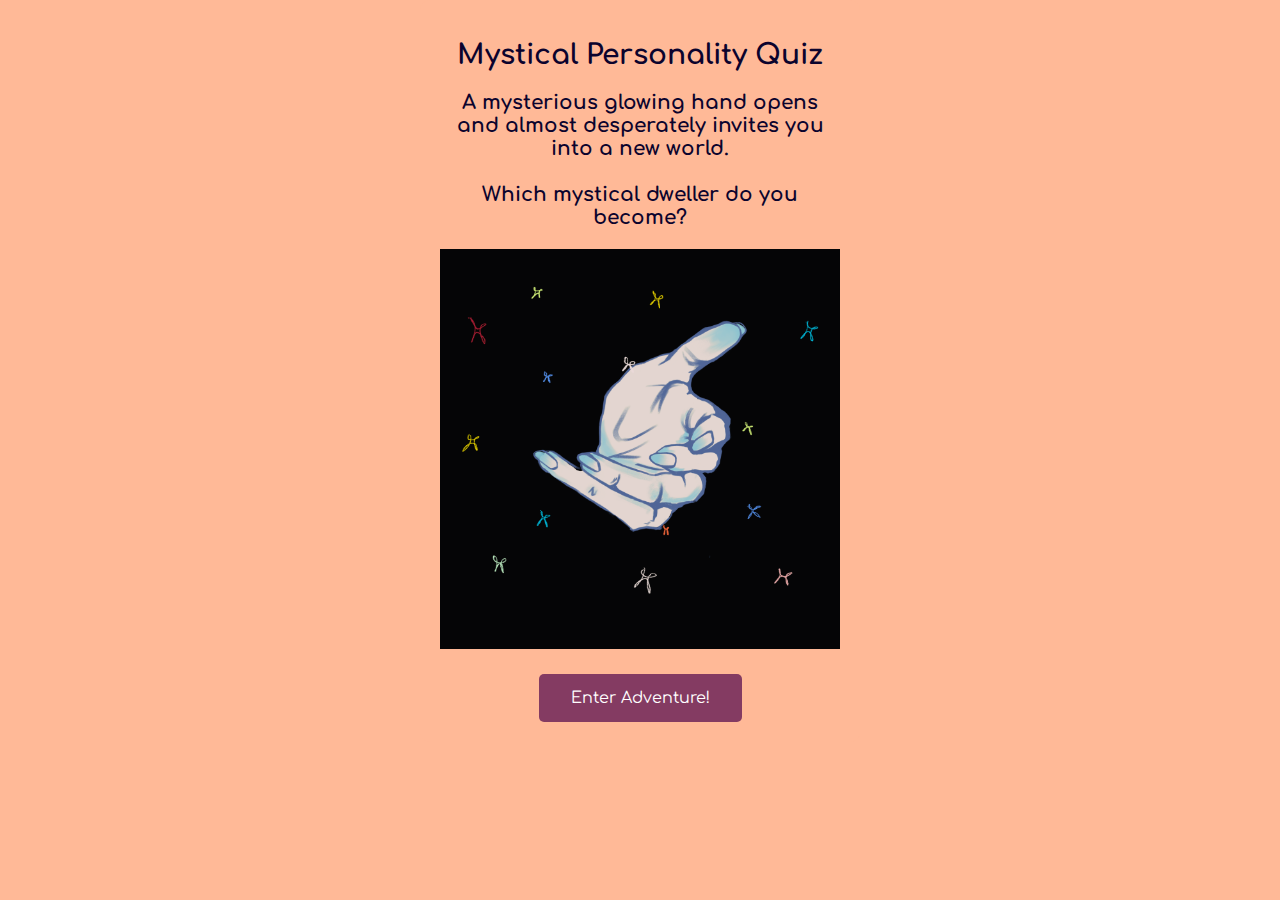
<file: index.html>
<!DOCTYPE html>
<html lang="en">
<head>
    <!-- Google tag (gtag.js) -->
    <script async src="https://www.googletagmanager.com/gtag/js?id=G-SZENX4W2LY"></script>
    <script>
    window.dataLayer = window.dataLayer || [];
    function gtag(){dataLayer.push(arguments);}
    gtag('js', new Date());

    gtag('config', 'G-SZENX4W2LY');
    </script>
    <script async src="https://pagead2.googlesyndication.com/pagead/js/adsbygoogle.js?client=ca-pub-7301867383494347"
    crossorigin="anonymous"></script>
    <meta charset="UTF-8">
    <meta name="viewport" content="width=device-width, initial-scale=1.0">
    <title>Mystical Personality Quiz</title>
    <link rel="stylesheet" href="styles.css">
    <link rel="stylesheet" href="https://fonts.googleapis.com/css2?family=Comfortaa&display=swap">
</head>
<body>
    <div class="quiz-container">
        <div class="start-page" id="start-page">
            <h1>Mystical Personality Quiz</h1>
            <p>A mysterious glowing hand opens and almost desperately invites you into a new world. </br></br> Which mystical dweller do you become?</p>
            <img src="assets/main.gif" class="top-image">
            <button id="start-button" class="start-button">Enter Adventure!</button>
            <br>
            <p1></p1>
        </div>

        <div class="quiz-page" id="quiz-page" style="display: none;">
            <div id="quiz">
            </div>
        <footer>
            <a href="https://www.instagram.com/m13nica/" target="_blank" style="font-size: 10px; text-decoration: none;">&copy; 2024 NL</a>
        </footer>
        </div>
    </div>
    <script src="assets/questions/questions.js"></script>
    <script src="assets/results/results.js"></script>
    <script src="script.js"></script>
</body>
</html>
</file>
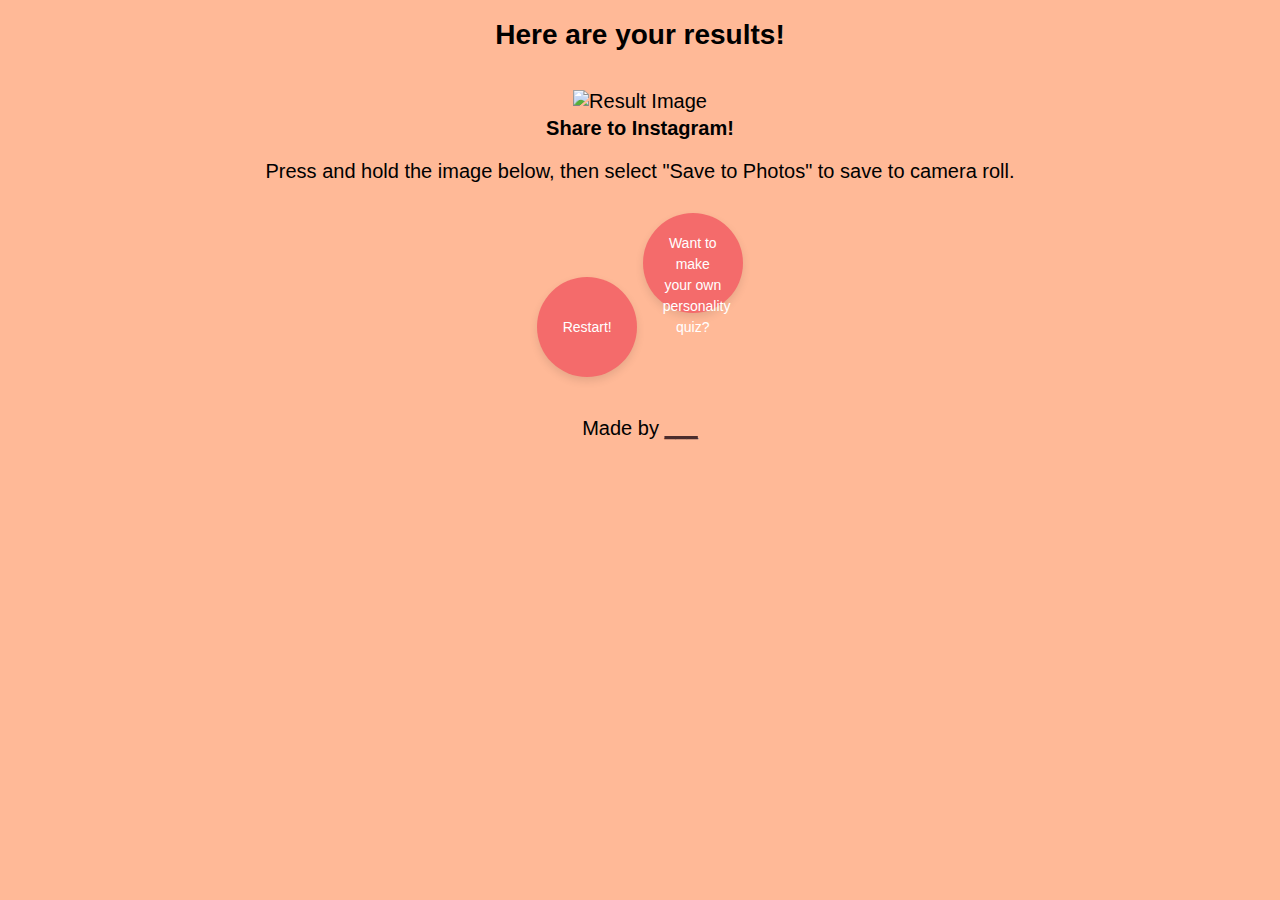
<file: results.html>
<!DOCTYPE html>
<html lang="en">
    <head>
        <meta charset="UTF-8">
        <meta name="viewport" content="width=device-width, initial-scale=1.0">
        <title>Quiz Result</title>
        <link rel="stylesheet" href="styles.css">
        <script src="assets/results/results.js"></script>
        <script async src="https://pagead2.googlesyndication.com/pagead/js/adsbygoogle.js?client=ca-pub-7301867383494347"
        crossorigin="anonymous"></script>
    </head>
    <body>
        <div style="text-align: center;">

            <h1>Here are your results!</h1>

            <div class="result-image">

                <img id="result-image" alt="Result Image">
            </div>

                <!-- New instruction section -->
            <div id="instructions">
                <b>Share to Instagram!</b>
                <p>Press and hold the image below, then select "Save to Photos" to save to camera roll.</p>
            </div>
            <div class="button-container">
                <button class="do-not-press-button" id="restart-button" onclick="window.location.href='index.html';">Restart!</button>
                <button class="do-not-press-button">Want to make your own personality quiz?</button>
            </div>
            <div class="result-content">
                <div class="result-text">
                    <!-- Additional result text can be dynamically inserted here if needed -->
                </div>
            </div>
            <p>Made by <a href="https://youtube.com/" target="_blank">___</a></p>
        </div>
    </body>
</html>
</file>
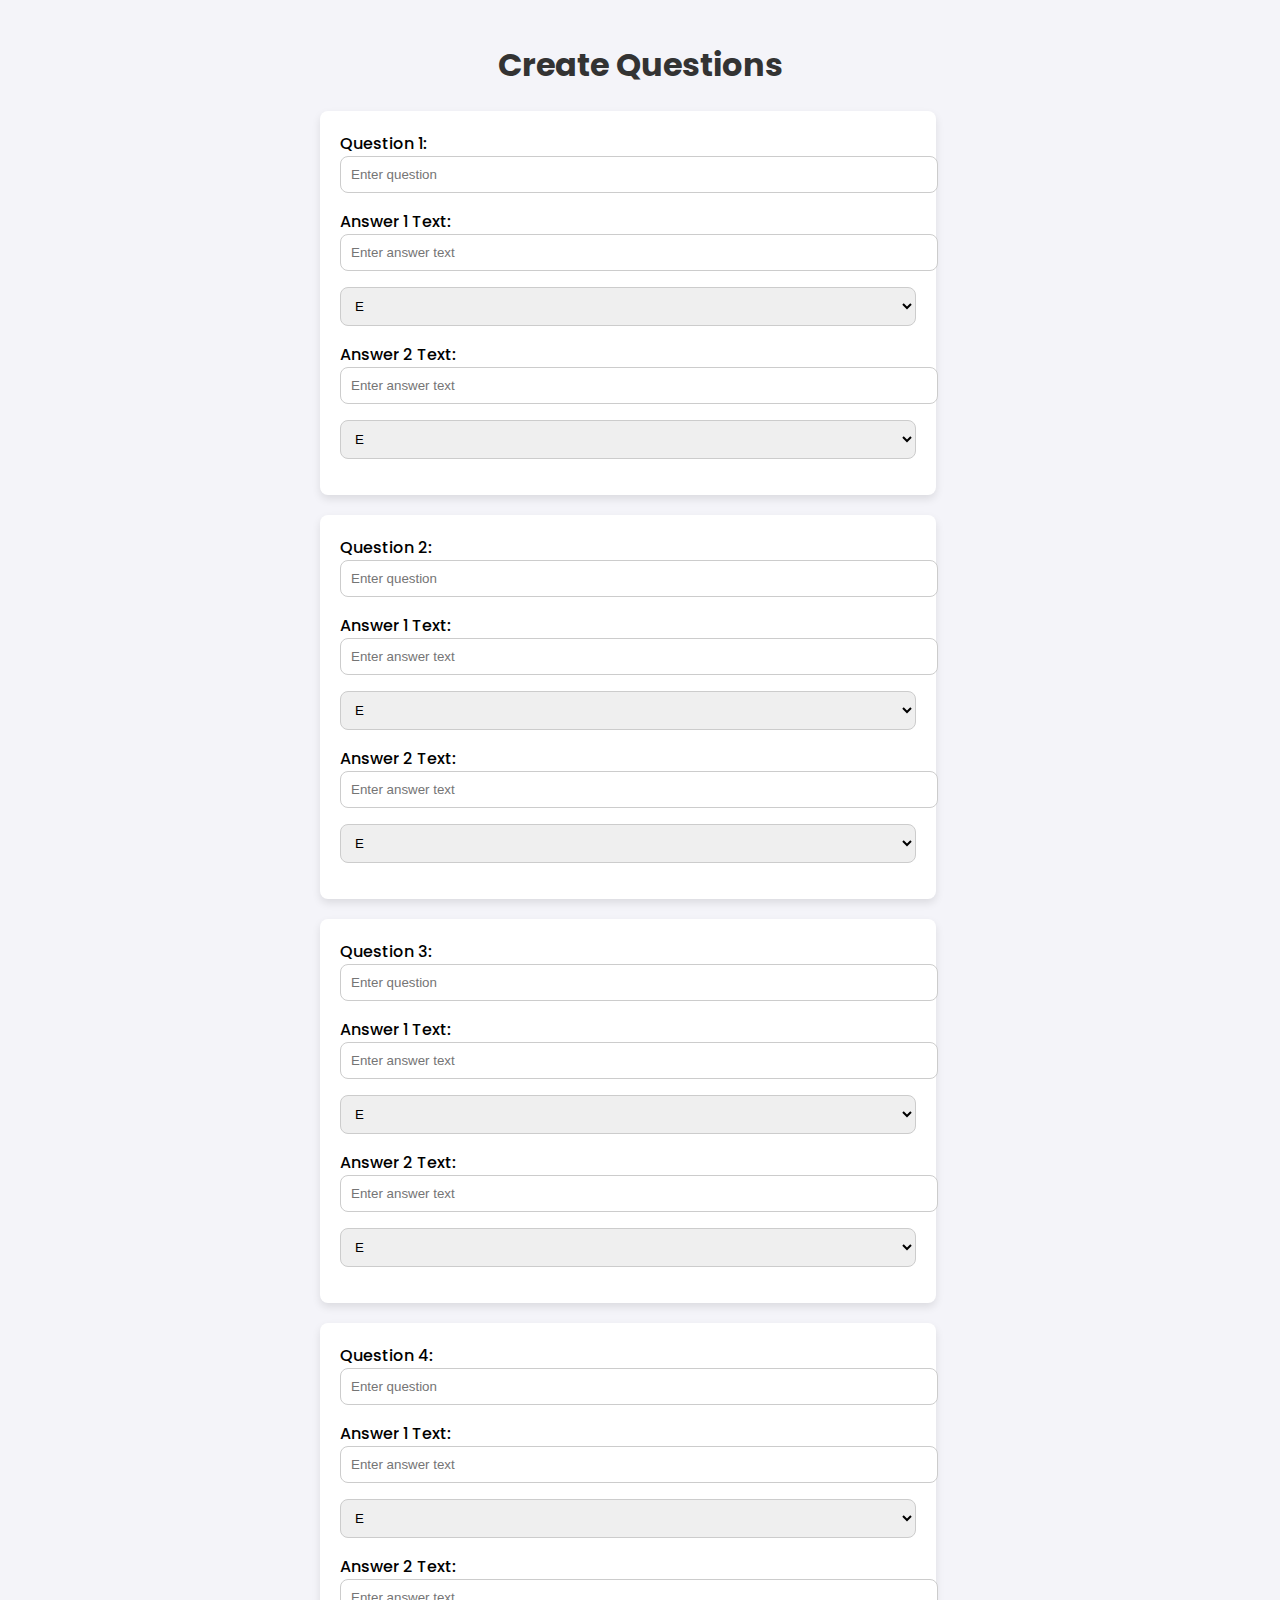
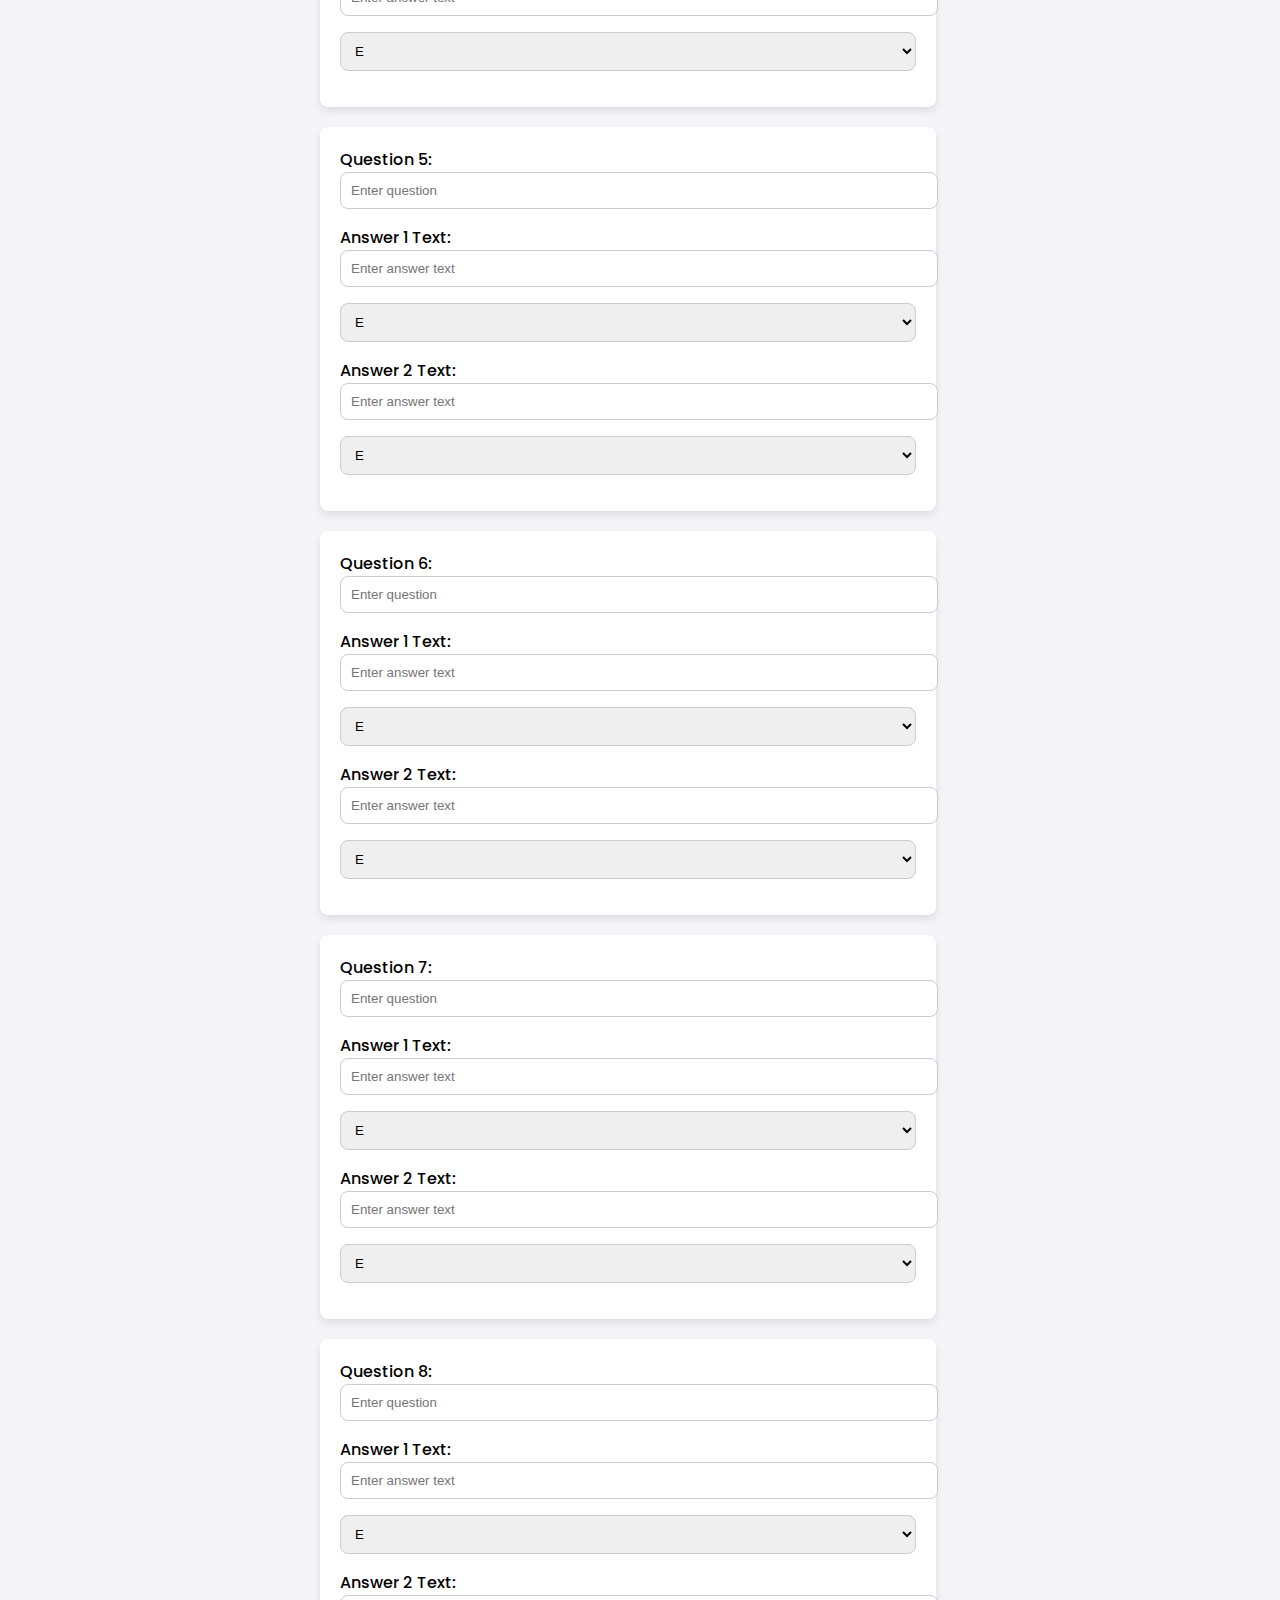
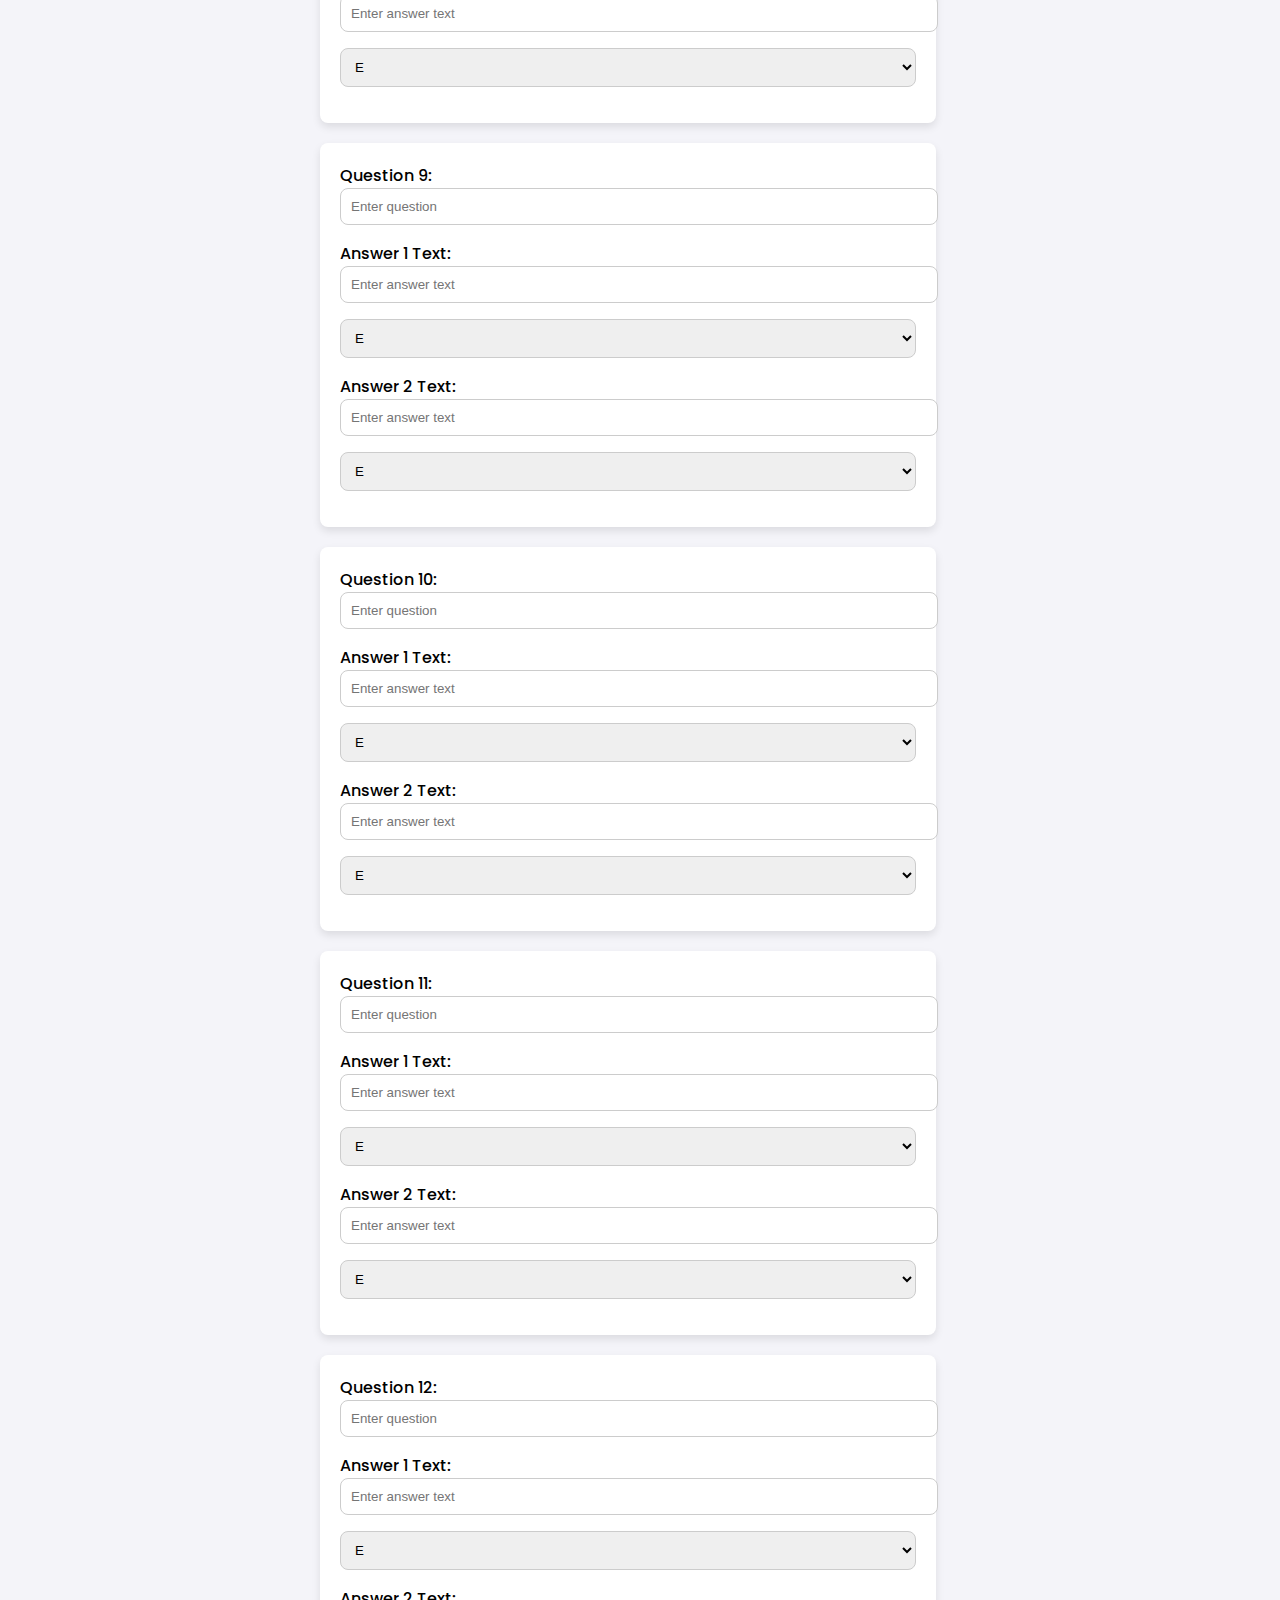
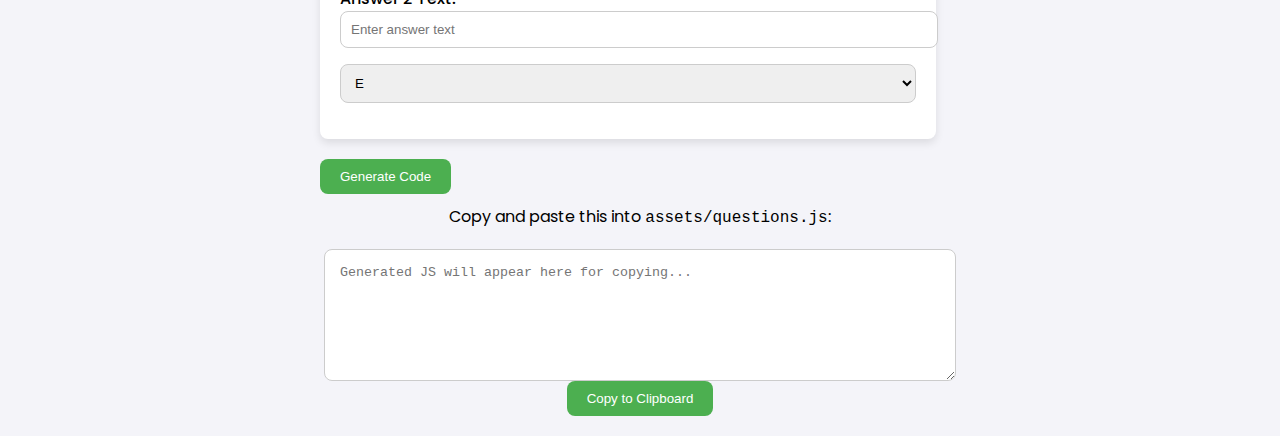
<file: ui/question_generator.html>
<!DOCTYPE html>
<html lang="en">
<head>
    <meta charset="UTF-8">
    <meta name="viewport" content="width=device-width, initial-scale=1.0">
    <title>Edit Questions</title>
    <link href="https://fonts.googleapis.com/css2?family=Poppins:wght@300;400;500&display=swap" rel="stylesheet">
    <style>
        body {
            font-family: 'Poppins', sans-serif;
            background-color: #f4f4f9;
            margin: 0;
            padding: 20px;
            display: flex;
            flex-direction: column;
            align-items: center;
        }
        h1 {
            color: #333;
        }
        .question-block {
            background-color: #ffffff;
            box-shadow: 0 4px 8px rgba(0,0,0,0.1);
            border-radius: 8px;
            padding: 20px;
            width: 90%;
            max-width: 600px;
            margin-bottom: 20px;
        }
        label {
            font-weight: 500;
            margin-bottom: 8px;
        }
        input, select {
            width: 100%;
            padding: 10px;
            border-radius: 8px;
            border: 1px solid #ccc;
            margin-bottom: 16px;
        }
        button {
            padding: 10px 20px;
            border: none;
            border-radius: 8px;
            background-color: #4CAF50;
            color: white;
            cursor: pointer;
            transition: background-color 0.3s;
        }
        button:hover {
            background-color: #45a049;
        }
        textarea {
            width: 90%;
            max-width: 600px;
            border-radius: 8px;
            padding: 15px;
            border: 1px solid #ccc;
            background-color: #fff;
            margin-top: 20px;
            height: 100px; /* Initial small height */
            transition: height 0.3s ease-in-out;
        }
        .instructions {
            margin-top: 10px;
            font-size: 16px;
        }
    </style>
</head>
<body>
    <h1>Create Questions</h1>
    <form id="questionsForm">
        <div id="questionsContainer">
            <!-- Questions will be generated here -->
        </div>
        <button type="button" onclick="generateCode()">Generate Code</button>
    </form>
    <div class="instructions">
        Copy and paste this into <code>assets/questions.js</code>:
    </div>
    <textarea id="output" placeholder="Generated JS will appear here for copying..."></textarea>
    <button onclick="copyToClipboard()">Copy to Clipboard</button>
    <script>
        const questionsContainer = document.getElementById('questionsContainer');
        const output = document.getElementById('output');

        function initQuestions() {
            for (let i = 0; i < 12; i++) {
                const questionBlock = document.createElement('div');
                questionBlock.className = 'question-block';
                questionBlock.innerHTML = `
                    <label>Question ${i + 1}:</label>
                    <input type="text" id="question${i}" placeholder="Enter question">
                    <label>Answer 1 Text:</label>
                    <input type="text" id="answer1text${i}" placeholder="Enter answer text">
                    <select id="answer1type${i}">
                        <option value="E">E</option>
                        <option value="I">I</option>
                        <option value="T">T</option>
                        <option value="F">F</option>
                        <option value="N">N</option>
                        <option value="S">S</option>
                        <option value="P">P</option>
                        <option value="J">J</option>
                    </select>
                    <label>Answer 2 Text:</label>
                    <input type="text" id="answer2text${i}" placeholder="Enter answer text">
                    <select id="answer2type${i}">
                        <option value="E">E</option>
                        <option value="I">I</option>
                        <option value="T">T</option>
                        <option value="F">F</option>
                        <option value="N">N</option>
                        <option value="S">S</option>
                        <option value="P">P</option>
                        <option value="J">J</option>
                    </select>
                `;
                questionsContainer.appendChild(questionBlock);
            }
        }

        function generateCode() {
            let questions = [];
            for (let i = 0; i < 12; i++) {
                const question = document.getElementById(`question${i}`).value;
                const answer1text = document.getElementById(`answer1text${i}`).value;
                const answer1type = document.getElementById(`answer1type${i}`).value;
                const answer2text = document.getElementById(`answer2text${i}`).value;
                const answer2type = document.getElementById(`answer2type${i}`).value;
                questions.push({
                    question: question,
                    answers: {
                        [answer1type]: { text: answer1text },
                        [answer2type]: { text: answer2text }
                    }
                });
            }
            output.value = `const questions = ${JSON.stringify(questions, null, 2)};`;
            output.style.height = '400px'; // Increase the height of textarea
        }

        function copyToClipboard() {
            output.select();
            document.execCommand('copy');
        }

        window.onload = initQuestions;
    </script>
</body>
</html>
</file>
<file: styles.css>
body {
    font-family: 'Comfortaa', sans-serif;
    background-color: #ffb997;
    font-size: 20px;
    margin: 0;
    padding: 0;
    display: flex;
    justify-content: center;
    align-items: center;
    height: 1000;
    /*hight: 100vd;;*/
    
}

.dark {
    font-family: 'Comfortaa', sans-serif;
    background-color: #843b62;
    font-size: 20px;
    margin: 0;
    padding: 0;
    display: flex;
    justify-content: center;
    align-items: center;
    height: 1000;
    /*hight: 100vd;;*/
    
}

.quiz-container {
    font-family: 'Comfortaa', sans-serif;
    text-align: center;
    font-size: 20px;
    background-color: #ffb997;
    color: #0b032d;
    padding: 20px;
    border-radius: 10px;
   /*box-shadow: 0 0 10px rgba(0, 0, 0, 0.2);*/
    width: 90%; /* Set width to 90% of the viewport */
    max-width: 400px; /* Set max-width to 400px */
    font-weight: bold; 
}

.dark-container {
    font-family: 'Comfortaa', sans-serif;
    text-align: center;
    font-size: 20px;
    background-color: #843b62;
    color: #ffb997;
    padding: 20px;
    border-radius: 10px;
   /*box-shadow: 0 0 10px rgba(0, 0, 0, 0.2);*/
    width: 90%; /* Set width to 90% of the viewport */
    max-width: 400px; /* Set max-width to 400px */
    font-weight: bold; 
}


h1 {
    font-family: 'Comfortaa', sans-serif;
    font-size: 28px;
    font-weight: bold; 

}
p{
    font-size: 20px;
}

p1{
    font-size: 10px;
}

.large-rectangular {
    font-family: 'Gill Sans', 'Gill Sans MT', Calibri, 'Trebuchet MS', sans-serif;
    display: block;
    width: 80%;
    font-size: 20px;
    max-width: 400px;
    padding: 10px 20px;
    margin: 10px auto;
    background-color: #f7e6dd;
    color: rgb(0, 0, 0);
    border: none;
    /*border: 2px solid #333;*/
    border-radius: 5px;
    cursor: pointer;
}

.large-rectangular:hover {
    background-color: #843b62;
    color: #fff;
}


#result {
    /*margin-top: 20px;*/
    padding: 10px;
    background-color: #ffb997;
    /*border: 2px solid #ddd;
    border-radius: 5px;*/
    display: none;
    width: 90%; /* Set width to 90% of the viewport */
    max-width: 400px; /* Set max-width to 400px */
}


#quiz p{
    font-size: 22px;
    margin: 10px 0;

}
#result p {
    font-size: 18px;
    margin: 10px 0;
}

#quiz {
    /* Add your other styles here */
    font-size: 24px;
}

#quiz img {
    max-width: 100%; /* Ensure the image doesn't exceed the container width */
    max-height: 300px; /* Set a maximum height to prevent excessively tall images */
    display: block; /* Ensure the image is displayed as a block element */
    margin: auto; /* Center the image horizontally */
    font-size: 24px;
}

/* Adjust the size of the question images */
question-image {
    max-width: 360px;
    height: auto;
    align-items: center;
    margin: 4px;
}

.keywords-container {
    display: flex;
    justify-content: center; /* Center horizontally */
    align-items: center; /* Center vertically */
    flex-wrap: wrap;
    margin-top: 20px; /* Adjust as needed */
}

.keyword-bubble {
    background-color: #23282d;
    color: white;
    border-radius: 16px;
    padding: 4px 12px;
    margin: 4px;
    font-size: 14px;
}

.result-content {
    display: flex;
    justify-content: space-between; /* Distribute content evenly */
    align-items: center; /* Center vertically */
    margin-top: 20px; /* Adjust as needed */
}

.result-text {
    flex-grow: 1; /* Allow text to expand and take available space */
}

.result-image-container {
    margin-top: 20px; /* Adjust as needed */
    text-align: center;
    align-items: center;
}

.result-image img {
    max-width: 360px;
    height: auto;
    align-items: center;
    margin: 4px;
    margin-top: 20px;
}


.start-button {
    font-family: 'Comfortaa', sans-serif;
    background-color: #843b62; 
    border: none;
    color: #ffffff;
    padding: 15px 32px;
    text-align: center;
    text-decoration: none;
    display: inline-block;
    font-size: 16px;
    margin-top: 20px;
    cursor: pointer;
    border-radius: 5px;
    transition: background-color 0.3s ease;
}

.start-button:hover {
    background-color: #ffffff; /* Darker green */
    color: #090808;
}


.restart-button {
    font-family: 'Comfortaa', sans-serif;
    background-color: #ffb997;
    border: none;
    color: rgb(0, 0, 0);
    padding: 15px 32px;
    text-align: center;
    font-size: 16px;
    margin-top: 20px;
    cursor: pointer;
    display: inline-block;
}

.restart-button:hover {
    background-color: #ffb997; 
    color: rgb(132, 107, 107);
}


.top-image {
    width: 100%;
    /*max-height: 200px;*/
    object-fit: cover; /* To maintain aspect ratio */
}

.do-not-press-button {
    font-family: 'Comfortaa', sans-serif;
    background-color: #f46b6b; /* Red */
    color: #fff;
    padding: 20px; /* Adjust padding */
    border: none;
    border-radius: 50%; /* Make it a circle */
    cursor: pointer;
    font-size: 14px; /* Adjust font size */
    margin-top: 10px;
    display: inline-block;
    text-decoration: none; /* Remove default link underline */
    width: 100px; /* Set width to maintain circular shape */
    height: 100px; /* Set height to maintain circular shape */
    line-height: 1.5; /* Adjust line height */
    text-align: center; /* Horizontally center content */
    box-shadow: 0 4px 8px rgba(0, 0, 0, 0.1); /* Add shadow */
}



.do-not-press-button:hover {
    background-color: #bd2828; /* Darker red on hover */
}

/* Target all anchor elements */
a {
    font-size: 20px;
    color: #4b2d2d; /* Change to the desired color */
}

a:hover {
    color: #ffffff; /* Change to the desired color */
}


a.no-underline {
    color: #000000; /* Change to the desired color */
    text-decoration: none;
}

a.no-underline:hover {
    color: #000000; /* Change to the desired color */
    text-decoration: none;
}

.hover-container {
    position: relative;
    display: inline-block;
    cursor: pointer;
}
  
.tooltip {
    visibility: hidden;
    width: 200px;
    font-size: 10px;
    background-color: #555;
    color: #fff;
    text-align: center;
    border-radius: 6px;
    padding: 5px;
    position: absolute;
    z-index: 1;
    bottom: 125%;
    left: 50%;
    margin-left: -60px;
    opacity: 0;
    transition: opacity 0.3s;
}
  
.hover-container:hover .tooltip {
    visibility: visible;
    opacity: 1;
}


footer {
    text-align: center;
}
  
footer p {
    font-size: 10px; 
    color: #843b62;
}



/*more magic*/
/* for the container */
.container {
    position: relative;
    display: inline-block; /* Ensure the container wraps around the image */
}
  
  /* for the image */
.top-image2 {
    display: block;
    width: 100%; /* Ensure the image fills its container */
    height: auto; /* Maintain aspect ratio */
}
  
  /* for the invisible button */
.invisible-button {
    position: absolute;
    top: 170px; 
    left: 300px; 
    width: 50px;
    height: 50px;
    background-color: transparent;
    border: none;
    padding: 0;
    margin: 0;
    cursor: pointer;
    outline: none;
}
</file>
